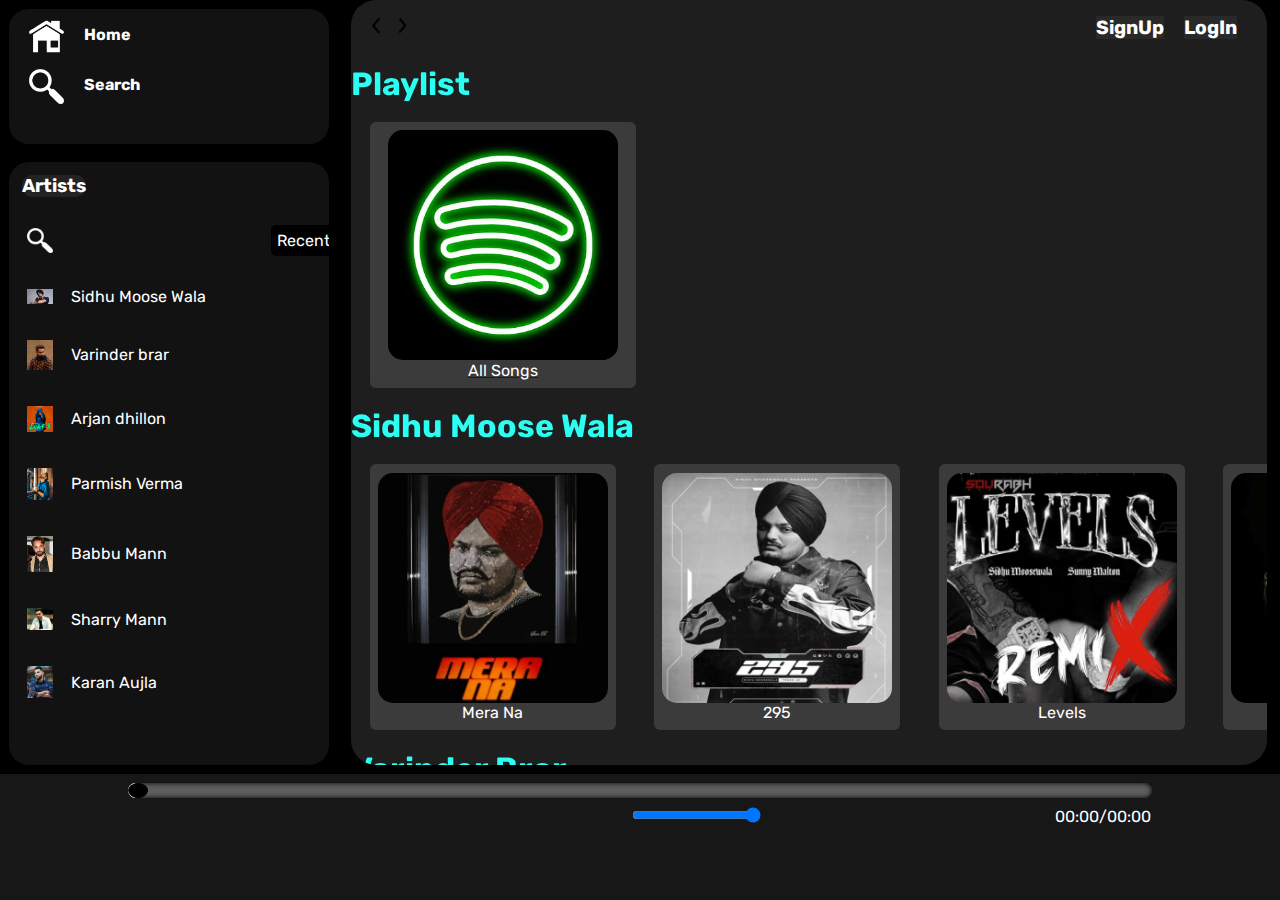
<file: index.html>
<!DOCTYPE html>
<html lang="en">
  <head>
    <meta charset="UTF-8" />
    <meta http-equiv="X-UA-Compatible" content="IE=edge" />
    <meta name="viewport" content="width=device-width, initial-scale=1.0" />
    <title>Spotify - Web Player: Music for everyone</title>
    <link rel = "icon" href ="images/spotify.png" 
        type = "image/x-icon">
    <link rel="stylesheet" href="main.css" />
    <link rel="stylesheet" href="https://cdnjs.cloudflare.com/ajax/libs/font-awesome/6.4.0/css/all.min.css" integrity="sha512-iecdLmaskl7CVkqkXNQ/ZH/XLlvWZOJyj7Yy7tcenmpD1ypASozpmT/E0iPtmFIB46ZmdtAc9eNBvH0H/ZpiBw==" crossorigin="anonymous" referrerpolicy="no-referrer" />
  </head>
  <body>
    <div class="container">
      <div class="smallcontainer">
        <div id="home">
            <ul>
                <li><img src="images/home-5-64.png" class="pt1 pt2" alt=""><p class="pt1">Home</p></li>
                <li><img src="images/search-3-64.png" class="pt1 pt2" alt=""><p class="pt1">Search</p></li>
            </ul>
        </div>
        <div class="panel scroll-bar">
            <h3>Artists</h3>
            <ul>
                <li id="source"><img src="images/search-3-64.png" alt=""><a>Recents↓</li>
                
                <li class="pt3 sidhufirst" ><img src="images/sidhu.webp" alt=""><p>Sidhu Moose Wala</p></li>
                <li class="pt3" ><img src="images/varinder.jpg" alt=""> <p>Varinder brar</p></li>
                <li class="pt3" ><img src="images/arjan.jpg" alt=""><p>Arjan dhillon</p></li>
                <li class="pt3" ><img src="images/parmish.jpg" alt=""><p>Parmish Verma</p></li>
                <li class="pt3" ><img src="images/babbu.jpg" alt=""><p>Babbu Mann</p></li>
                <li class="pt3" ><img src="images/sharry.jpg" alt=""><p>Sharry Mann</p></li>
                <li class="pt3" ><img src="images/karan.webp" alt=""><p>Karan Aujla</p></li>
            </ul>
        </div>
      </div>


      <div class="songs scroll-bar">
        <div id="arrow">
            <ul id="keys">
                <li><img id="leftarrow" src="images/6555612.png" alt=""></li>
                <li><img id="rightarrow" src="images/6555612.png"  alt=""></li>
            </ul>
            <ul id="login">
                <li><button id="signup">SignUp</button></li>
                <li><button id="signin">LogIn</button></li>
            </ul> 
        </div>
        <br>
<div id="bigContainer">
        <h1 id="playlist">Playlist</h1>
        <div id="allsongs">
            <a href="playlist.html"><span class="card1" id="mixsongs">
                <img src="images/playlist.jpg" class="songImage" alt=""><p> All Songs</p>
            </span></a>
        </div>

        <h1 id="singer1">Sidhu Moose Wala</h1>
        <div class="scroll-bar" id="sidhulist">
            <span class="card1" id="meranaa" onclick="playsong('meranaa')">
                <img src="images/mera naa.jpg" class="songImage" alt=""><p> Mera Na</p>
            </span>
            <span class="card1" id="295" onclick="playsong('tnf')">
                <img src="images/295.jpg" class="songImage" alt=""><p> 295</p>
            </span>
            <span class="card1" id="levels" onclick="playsong('levels')">
                <img src="images/levels.jpg" class="songImage" alt=""><p> Levels</p>
            </span>
            <span class="card1" id="goat" onclick="playsong('goat')">
                <img src="images/goat.jpg" class="songImage" alt=""><p> G.O.A.T.</p>
            </span>
            <span class="card1" id="celebkill" onclick="playsong('celebkill')">
                <img src="images/cele.jpg" class="songImage" alt=""><p> Celebrity Killer</p>
            </span>
        </div>

        <h1 id="singer1">Varinder Brar</h1>
        <div class="scroll-bar" id="varinderlist">
            <span class="card1" id="thaa" onclick="playsong('thaa')">
                <img src="images/thaa.jpg" class="songImage" id="songImage2" alt=""><p> Thaa</p>
            </span>
            <span class="card1" id="jattzone" onclick="playsong('jattzone')">
                <img src="images/JattZone.jpg" class="songImage" id="songImage2" alt=""><p> Jatt Life Zone</p>
            </span>
            <span class="card1" id="jattlife" onclick="playsong('jattlife')">
                <img src="images/jattlife.jpg" class="songImage" id="songImage2" alt=""><p> Jatt Life Thug Life</p>
            </span>
            <span class="card1" id="kafla" onclick="playsong('kaafla')">
                <img src="images/kaafla.jpg" class="songImage" id="songImage2" alt=""><p> Kaafla</p>
            </span>
            <span class="card1" id="takkar" onclick="playsong('takkar')">
                <img src="images/takkar.jpg" class="songImage" id="songImage2" alt=""><p> Takkar</p>
            </span>
        </div>

        <h1 id="singer1">Arjan Dhillon</h1>
        <div class="scroll-bar" id="arjanlist">
            <span class="card1" id="kath" onclick="playsong('kath')">
                <img src="images/kath.jpg" class="songImage" id="songImage1" alt=""><p> Kath</p>
            </span>
            <span class="card1" id="score" onclick="playsong('score')">
                <img src="images/score.jpg" class="songImage" id="songImage1" alt=""><p> Score</p>
            </span>
            <span class="card1" id="raahwarga" onclick="playsong('raahwarga')">
                <img src="images/raah.jpg" class="songImage" id="songImage1" alt=""><p> Raah Warga</p>
            </span>
            <span class="card1" id="salute" onclick="playsong('salute')">
                <img src="images/salute.jpg" class="songImage" id="songImage1" alt=""><p> Salute</p>
            </span>
        </div>
        <h1 id="singer1">Parmish Verma</h1>
        <div class="scroll-bar" id="parmishlist">
            <span class="card1" id="4Yaar" onclick="playsong('Yaar')">
                <img src="images/4yaar.jpg" class="songImage" id="songImage1" alt=""><p> 4 Yaar</p>
            </span>
            <span class="card1" id="chakagya" onclick="playsong('chakagya')">
                <img src="images/chakkagya.jpg" class="songImage" id="songImage1" alt=""><p> Mei Agyaa</p>
            </span>
            <span class="card1" id="Gaal" onclick="playsong('Gaal')">
                <img src="images/Gaal-Ni-Kadni.jpg" class="songImage" id="songImage1" alt=""><p> Gaal Ni Kadni</p>
            </span>
            <span class="card1" id="punjadaab" onclick="playsong('punjadaab')">
                <img src="images/Punja-Daab.jpg" class="songImage" id="songImage1" alt=""><p> Punja-Daab</p>
            </span>
            <span class="card1" id="Fade" onclick="playsong('Fadejange')">
                <img src="images/safade.jpg" class="songImage" id="songImage1" alt=""><p> Sab Fade Jange</p>
            </span>
        </div>
      </div>
      <div class="claim">
        <hr id="hr">
        <ul class="asdfgh">
            <li> <a href=""> Legal</a></li>
            <li> <a href=""> Privacy Center</a></li>
            <li> <a href=""> Cookies</a></li>
            <li> <a href=""> About Ads</a></li>
            <li> <a href=""> Accessibility</a></li>
            <li> <a href=""> &copy;Copyright</a></li>
        </ul>
    </div>
    </div>
    </div>
    
    <div class="footer">
        <div class="field-group" id="bar">
            <input type="range" name="" class="range-field" id="bar1" value="0" min="0" max="100">
        </div>
            <div id="details">
            <img src="images/5uwq.gif" id="gif1">
                <div id="butts">
                    <i class="fa-solid fa-backward fa-2x" style="color: #ffffff;" id="backward"></i>
                    <i class="fa-solid fa-circle-play fa-2x" style="color: #ffffff;" id="play"></i>
                    <i class="fa-solid fa-forward fa-2x" style="color: #ffffff;" id="forward" onclick="nextsongplays()"></i>
                    <input id="volumeSlider" type="range" min="0" max="100" step="1" value="100">
                </div>
                <div id="time">00:00/00:00
                </div>

            </div>
    </div>
    <div class="blur hidden"></div>
    <div class="hidden moosaji"><img src="images/sidhu.webp" alt="#" width="30%">
        <h1>SIDHU MOOSE WALA</h1>
    <p>Shubhdeep Singh Sidhu (11 June 1993 – 29 May 2022), known professionally as Sidhu Moose Wala, was an Indian rapper, singer and songwriter. He worked predominantly in Punjabi-language music and cinema. He is generally regarded to have been one of the greatest Punjabi artists of his generation[8][9] and to many, amongst the greatest Punjabi artists of all time.Moreover, he was considered a key figure in opening the door for Punjabi artists into mainstream music.</p></div>



  </body>
  <script src="main.js"></script>
</html>
</file>
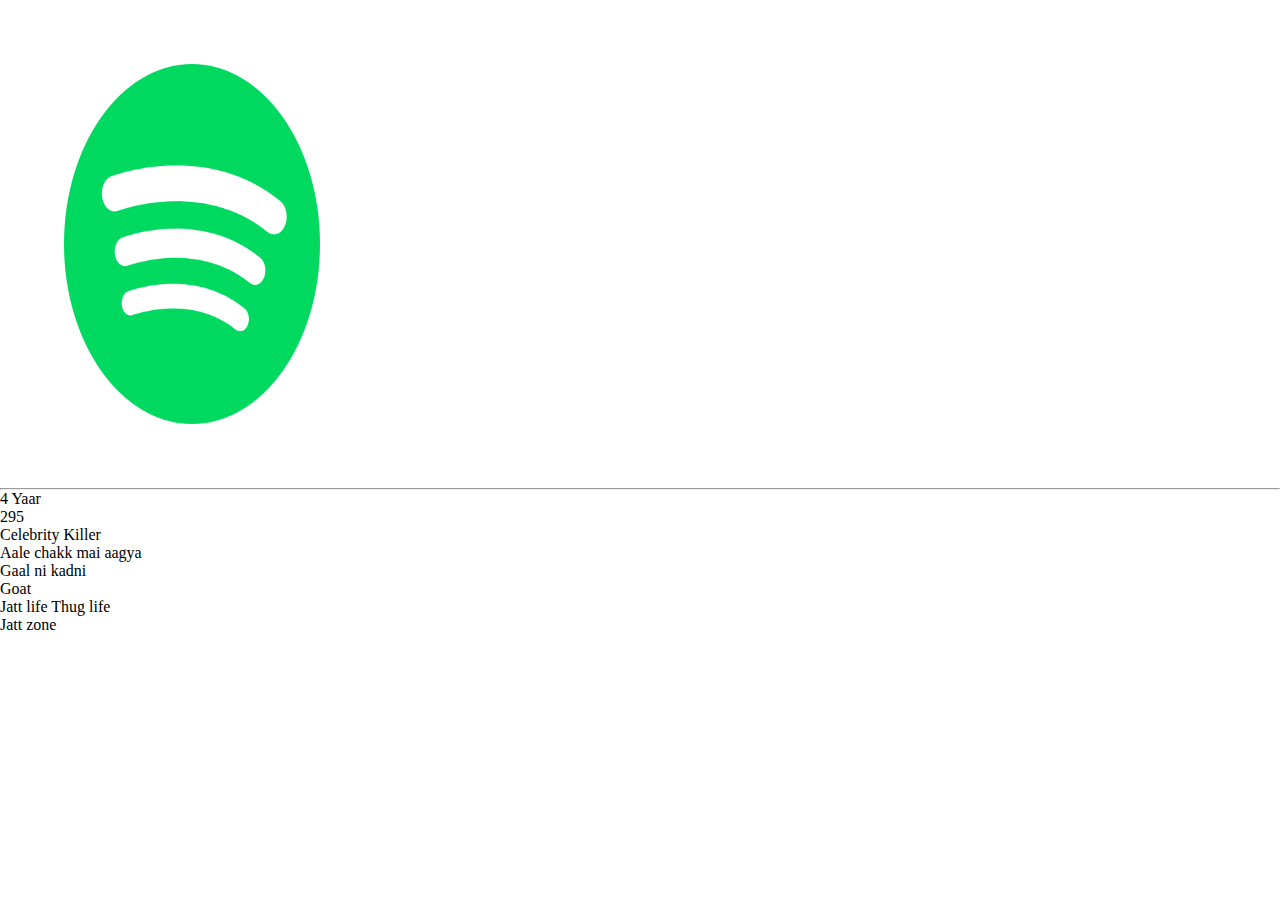
<file: playlist.html>
<!DOCTYPE html>
<html lang="en">
<head>
    <meta charset="UTF-8">
    <meta http-equiv="X-UA-Compatible" content="IE=edge">
    <meta name="viewport" content="width=device-width, initial-scale=1.0">
    <title>Playlist</title>
    <link rel="stylesheet" href="playlist.css">
</head>
<body>
    <div class="header">
        <img src="images/spotify.png" alt="">
        <span class="headtext">
        <h1>Playlist 101</h1>
        Ultimate Punjabi Hits With Spotify.
    </span>
    </div><hr>
    <div class="main scroll-bar">
        <ul class="songslist">
            <li>4 Yaar</li>
            <li>295</li>
            <li>Celebrity Killer</li>
            <li>Aale chakk mai aagya</li>
            <li>Gaal ni kadni</li>
            <li>Goat</li>
            <li>Jatt life Thug life</li>
            <li>Jatt zone</li>
        </ul>
    </div>
    <div class="footer"></div>
</body>
</html>
</file>
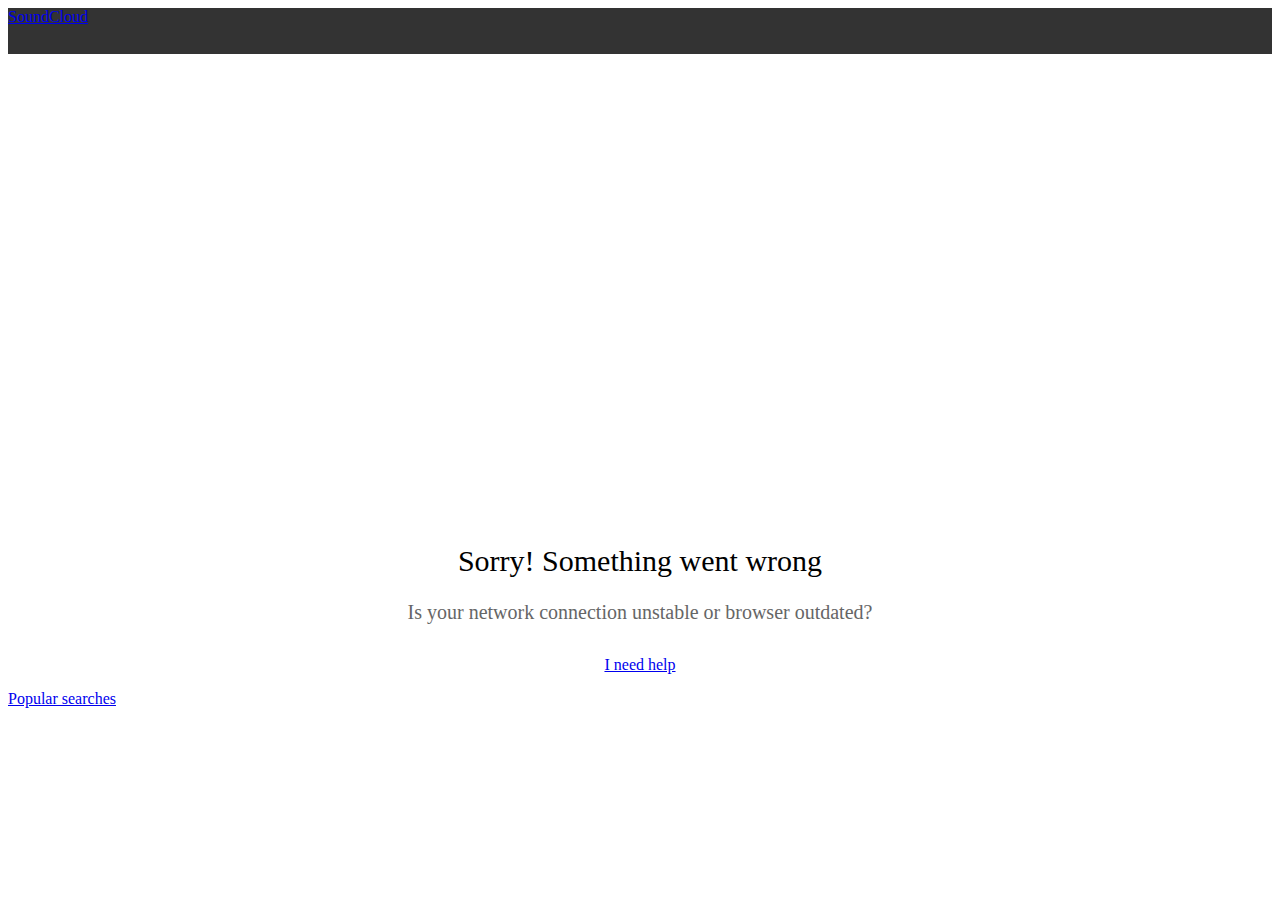
<file: images/celebritykiller.htm>
<!DOCTYPE html>
<html lang="en">
<head>
<meta charset="utf-8">
<meta name="theme-color" content="#333">
<link rel="dns-prefetch" href="//style.sndcdn.com">
<link rel="dns-prefetch" href="//a-v2.sndcdn.com">
<link rel="dns-prefetch" href="//api-v2.soundcloud.com">
<link rel="dns-prefetch" href="//sb.scorecardresearch.com">
<link rel="dns-prefetch" href="//secure.quantserve.com">
<link rel="dns-prefetch" href="//eventlogger.soundcloud.com">
<link rel="dns-prefetch" href="//api.soundcloud.com">
<link rel="dns-prefetch" href="//ssl.google-analytics.com">
<link rel="dns-prefetch" href="//i1.sndcdn.com">
<link rel="dns-prefetch" href="//i2.sndcdn.com">
<link rel="dns-prefetch" href="//i3.sndcdn.com">
<link rel="dns-prefetch" href="//i4.sndcdn.com">
<link rel="dns-prefetch" href="//wis.sndcdn.com">
<link rel="dns-prefetch" href="//va.sndcdn.com">
<link rel="dns-prefetch" href="//pixel.quantserve.com">
<title>Stream Celebrity Killer Sidhu Moosewala by Prince Rapper ✅ | Listen online for free on SoundCloud</title>
<meta content="record, sounds, share, sound, audio, tracks, music, soundcloud" name="keywords">
<meta name="referrer" content="origin">
<meta name="google-site-verification" content="dY0CigqM8Inubs_hgrYMwk-zGchKwrvJLcvI_G8631Q">
<link crossorigin="use-credentials" rel="manifest" href="/webmanifest.json">
<meta name="viewport" content="width=device-width,minimum-scale=1,maximum-scale=1,user-scalable=no">
<meta content="19507961798" property="fb:app_id">
<meta content="SoundCloud" property="og:site_name">
<meta content="SoundCloud" property="twitter:site">
<meta content="SoundCloud" property="twitter:app:name:iphone">
<meta content="336353151" property="twitter:app:id:iphone">
<meta content="SoundCloud" property="twitter:app:name:ipad">
<meta content="336353151" property="twitter:app:id:ipad">
<meta content="SoundCloud" property="twitter:app:name:googleplay">
<meta content="com.soundcloud.android" property="twitter:app:id:googleplay">
<link href="/sc-opensearch.xml" rel="search" title="SoundCloud" type="application/opensearchdescription+xml">
<meta name="description" content="Stream Celebrity Killer Sidhu Moosewala by Prince Rapper ✅ on desktop and mobile. Play over 320 million tracks for free on SoundCloud."><meta property="twitter:app:name:iphone" content="SoundCloud"><meta property="twitter:app:id:iphone" content="336353151"><meta property="twitter:app:name:ipad" content="SoundCloud"><meta property="twitter:app:id:ipad" content="336353151"><meta property="twitter:app:name:googleplay" content="SoundCloud"><meta property="twitter:app:id:googleplay" content="com.soundcloud.android"><meta property="twitter:title" content="Celebrity Killer Sidhu Moosewala"><meta property="twitter:description" content="Sidhu Moose Wala Presents &quot;Celebrity Killer&quot; from Moosetape 
Singer/Lyrics/Composer - Sidhu Moose Wala 
Music - Steel Banglez,The Kidd, JB, A.Singh, M1 on the Beat &amp; Chris Rich 
Mix Master - Dense 
Vi"><meta property="twitter:card" content="player"><meta property="twitter:player" content="https://w.soundcloud.com/player/?url=https%3A%2F%2Fapi.soundcloud.com%2Ftracks%2F1102736704&amp;auto_play=false&amp;show_artwork=true&amp;visual=true&amp;origin=twitter"><meta property="twitter:url" content="https://soundcloud.com/user-404904543/celebrity-killer-sidhu"><meta property="twitter:player:height" content="400"><meta property="twitter:player:width" content="435"><meta property="twitter:image" content="https://i1.sndcdn.com/artworks-umdJe6yNmXd2jezV-Nft7zw-t500x500.jpg"><meta property="twitter:app:url:googleplay" content="soundcloud://sounds:1102736704"><meta property="twitter:app:url:iphone" content="soundcloud://sounds:1102736704"><meta property="twitter:app:url:ipad" content="soundcloud://sounds:1102736704"><meta property="al:ios:app_name" content="SoundCloud"><meta property="al:ios:app_store_id" content="336353151"><meta property="al:android:app_name" content="SoundCloud"><meta property="al:android:package" content="com.soundcloud.android"><meta property="og:type" content="music.song"><meta property="og:url" content="https://soundcloud.com/user-404904543/celebrity-killer-sidhu"><meta property="og:title" content="Celebrity Killer Sidhu Moosewala"><meta property="og:image" content="https://i1.sndcdn.com/artworks-umdJe6yNmXd2jezV-Nft7zw-t500x500.jpg"><meta property="og:image:width" content="500"><meta property="og:image:height" content="500"><meta property="og:description" content="Sidhu Moose Wala Presents &quot;Celebrity Killer&quot; from Moosetape 
Singer/Lyrics/Composer - Sidhu Moose Wala 
Music - Steel Banglez,The Kidd, JB, A.Singh, M1 on the Beat &amp; Chris Rich 
Mix Master - Dense 
Vi"><meta property="al:web:should_fallback" content="false"><meta property="al:ios:url" content="soundcloud://sounds:1102736704"><meta property="al:android:url" content="soundcloud://sounds:1102736704"><meta property="soundcloud:user" content="https://soundcloud.com/user-404904543"><meta property="soundcloud:play_count" content="12459"><meta property="soundcloud:download_count" content="0"><meta property="soundcloud:comments_count" content="1"><meta property="soundcloud:like_count" content="120">
<link rel="canonical" href="https://soundcloud.com/user-404904543/celebrity-killer-sidhu"><link rel="alternate" media="only screen and (max-width: 640px)" href="https://m.soundcloud.com/user-404904543/celebrity-killer-sidhu"><link rel="alternate" type="text/xml+oembed" href="https://soundcloud.com/oembed?url=https%3A%2F%2Fsoundcloud.com%2Fuser-404904543%2Fcelebrity-killer-sidhu&amp;format=xml"><link rel="alternate" type="text/json+oembed" href="https://soundcloud.com/oembed?url=https%3A%2F%2Fsoundcloud.com%2Fuser-404904543%2Fcelebrity-killer-sidhu&amp;format=json"><link rel="author" href="/user-404904543"><link rel="alternate" href="android-app://com.soundcloud.android/soundcloud/sounds:1102736704"><link rel="alternate" href="ios-app://336353151/soundcloud/sounds:1102736704">
<meta name="application-name" content="SoundCloud">
<meta name="msapplication-tooltip" content="Launch SoundCloud">
<meta name="msapplication-TileImage" content="https://a-v2.sndcdn.com/assets/images/sc-icons/win8-2dc974a18a.png">
<meta name="msapplication-TileColor" content="#ff5500">
<meta name="msapplication-starturl" content="https://soundcloud.com">
<link href="https://a-v2.sndcdn.com/assets/images/sc-icons/favicon-2cadd14bdb.ico" rel="icon">
<link href="https://a-v2.sndcdn.com/assets/images/sc-icons/ios-a62dfc8fe7.png" rel="apple-touch-icon">
<link href="https://a-v2.sndcdn.com/assets/images/sc-icons/fluid-b4e7a64b8b.png" rel="fluid-icon">
<script>!function(){var o,a,r;function e(a){return a.test(o)}o=window.navigator.userAgent.toLowerCase();var i,t,n,s=void 0!==window.opera&&"[object Opera]"===window.opera.toString(),p=o.match(/\sopr\/([0-9]+)\./),d=e(/chrome/),c=e(/webkit/),m=!d&&e(/safari/),w=!s&&e(/msie|trident/),f=!c&&e(/gecko/);i=p?parseInt(p[1],10):(n=o.match(/(opera|chrome|safari|firefox|msie|rv:)\/?\s*(\.?\d+(\.\d+)*)/i))&&(t=o.match(/version\/([.\d]+)/i))?parseInt(t[1],10):n?parseInt(n[2],10):null;var h=e(/mobile|android|iphone|ipod|symbianos|nokia|s60|playbook|playstation/);f&&(r=(a=o.match(/(firefox)\/?\s*(\.?\d+(\.\d+)*)/i))&&a.length>1&&parseInt(a[2],10)>=47),i&&!h&&(d&&!p&&i<49||f&&!p&&!1===r||m&&i<9||w||s&&i<13||p&&i<27)&&(window.__sc_abortApp=!0)}()</script>
<link rel="stylesheet" href="https://style.sndcdn.com/css/interstate-a86f07cf94ae5a496b24.css">

<link rel="stylesheet" href="https://a-v2.sndcdn.com/assets/css/app-007c4401ae752d36f518.css">
</head>
<body class="sc-classic">

<div id="app">
<style>.header{width:100%;background:var(--background-surface-color);height:46px}.sc-classic .header{background:#333}.header__logo{background:var(--background-surface-color)}.sc-classic .header__logo{background:#333}body:not(.sc-classic) .header__logoLink{display:flex;flex-direction:column;justify-content:center;align-content:center}.header__logoLink{height:46px;width:48px}.header__logoLink svg{color:var(--primary-color)}.sc-classic .header__logoLink{background:transparent url(https://a-v2.sndcdn.com/assets/images/header/brand-1b72dd8210.svg) no-repeat 0 11px;background-size:49px 22px;display:block;height:46px;width:49px;margin-right:23px}.sc-classic .header__logoLink{background-image:url(https://a-v2.sndcdn.com/assets/images/header/cloud-e365a472bf.png);background-position-x:12px;background-size:48px 22px;width:69px;margin-right:unset}.sc-classic .header__logoLink svg{display:none}.header__logoLink:focus{background-color:rgba(255,72,0,.8);outline:0}#header__loading{margin:13px auto 0;width:16px;background:url(https://a-v2.sndcdn.com/assets/images/loader-dark-45940ae3d4.gif) center no-repeat;background-size:16px 16px}@media (-webkit-min-device-pixel-ratio:2),(min-resolution:192dpi),(min-resolution:2dppx){.sc-classic .header__logoLink{background-image:url(https://a-v2.sndcdn.com/assets/images/header/cloud@2x-e5fba4606d.png)}}</style>
<div role="banner" class="header sc-selection-disabled show fixed g-dark g-z-index-header">
<div class="header__inner l-container l-fullwidth">
<div class="header__left left">
<div class="header__logo left">
<a href="/" title="Home" class="header__logoLink sc-border-box sc-ir">
<svg viewBox="0 0 143 64" xmlns="http://www.w3.org/2000/svg" aria-hidden="true">
<path fill="currentColor" transform="translate(-166.000000, -1125.000000)" d="M308.984235,1169.99251 C308.382505,1180.70295 299.444837,1189.03525 288.718543,1188.88554 L240.008437,1188.88554 C237.777524,1188.86472 235.977065,1187.05577 235.966737,1184.82478 L235.966737,1132.37801 C235.894282,1130.53582 236.962478,1128.83883 238.654849,1128.10753 C238.654849,1128.10753 243.135035,1124.99996 252.572022,1124.99996 C258.337036,1124.99309 263.996267,1126.54789 268.948531,1129.49925 C276.76341,1134.09703 282.29495,1141.75821 284.200228,1150.62285 C285.880958,1150.14737 287.620063,1149.90993 289.36674,1149.91746 C294.659738,1149.88414 299.738952,1152.0036 303.438351,1155.78928 C307.13775,1159.57496 309.139562,1164.70168 308.984235,1169.99251 Z M229.885123,1135.69525 C231.353099,1153.48254 232.420718,1169.70654 229.885123,1187.43663 C229.796699,1188.23857 229.119091,1188.84557 228.312292,1188.84557 C227.505494,1188.84557 226.827885,1188.23857 226.739461,1187.43663 C224.375448,1169.85905 225.404938,1153.33003 226.739461,1135.69525 C226.672943,1135.09199 226.957336,1134.50383 227.471487,1134.18133 C227.985639,1133.85884 228.638946,1133.85884 229.153097,1134.18133 C229.667248,1134.50383 229.951641,1135.09199 229.885123,1135.69525 Z M220.028715,1187.4557 C219.904865,1188.26549 219.208361,1188.86356 218.389157,1188.86356 C217.569953,1188.86356 216.87345,1188.26549 216.7496,1187.4557 C214.986145,1172.28686 214.986145,1156.96477 216.7496,1141.79593 C216.840309,1140.9535 217.551388,1140.31488 218.398689,1140.31488 C219.245991,1140.31488 219.95707,1140.9535 220.047779,1141.79593 C222.005153,1156.95333 221.998746,1172.29994 220.028715,1187.4557 Z M210.153241,1140.2517 C211.754669,1156.55195 212.479125,1171.15545 210.134176,1187.41757 C210.134176,1188.29148 209.425728,1188.99993 208.551813,1188.99993 C207.677898,1188.99993 206.969449,1188.29148 206.969449,1187.41757 C204.70076,1171.36516 205.463344,1156.34224 206.969449,1140.2517 C207.05845,1139.43964 207.744425,1138.82474 208.561345,1138.82474 C209.378266,1138.82474 210.06424,1139.43964 210.153241,1140.2517 Z M200.258703,1187.47476 C200.169129,1188.29694 199.474788,1188.91975 198.647742,1188.91975 C197.820697,1188.91975 197.126356,1188.29694 197.036782,1187.47476 C195.216051,1173.32359 195.216051,1158.99744 197.036782,1144.84627 C197.036782,1143.94077 197.770837,1143.20671 198.676339,1143.20671 C199.581842,1143.20671 200.315897,1143.94077 200.315897,1144.84627 C202.251054,1158.99121 202.231809,1173.33507 200.258703,1187.47476 Z M190.383229,1155.50339 C192.880695,1166.56087 191.755882,1176.32196 190.287906,1187.58915 C190.168936,1188.33924 189.522207,1188.89148 188.762737,1188.89148 C188.003266,1188.89148 187.356537,1188.33924 187.237567,1187.58915 C185.903044,1176.47448 184.797296,1166.48462 187.142244,1155.50339 C187.142244,1154.60842 187.867763,1153.8829 188.762737,1153.8829 C189.65771,1153.8829 190.383229,1154.60842 190.383229,1155.50339 Z M180.526821,1153.82571 C182.814575,1165.15009 182.071055,1174.7396 180.469627,1186.10211 C180.27898,1187.7798 177.400223,1187.79886 177.247706,1186.10211 C175.798795,1174.91118 175.112468,1165.0357 177.190512,1153.82571 C177.281785,1152.97315 178.001234,1152.32661 178.858666,1152.32661 C179.716099,1152.32661 180.435548,1152.97315 180.526821,1153.82571 Z M170.575089,1159.31632 C172.977231,1166.82778 172.157452,1172.92846 170.479765,1180.63056 C170.391921,1181.42239 169.722678,1182.02149 168.925999,1182.02149 C168.12932,1182.02149 167.460077,1181.42239 167.372232,1180.63056 C165.923321,1173.08097 165.332318,1166.84684 167.23878,1159.31632 C167.330053,1158.46376 168.049502,1157.81722 168.906934,1157.81722 C169.764367,1157.81722 170.483816,1158.46376 170.575089,1159.31632 Z"></path>
</svg>
SoundCloud
</a>
</div>
</div>
<div id="header__loading" class="sc-hidden"></div>
</div>
</div>
<script>window.setTimeout((function(){if(!window.__sc_abortApp){var e=window.document.getElementById("header__loading");e&&(e.className="")}}),6e3)</script>
<style>.errorPage__inner{width:580px;margin:0 auto;position:relative;padding-top:460px;background:url(https://a-v2.sndcdn.com/assets/images/errors/500-e5a180b7a8.png) no-repeat 50% 80px;text-align:center;transition:all 1s linear}.errorTitle{margin-bottom:10px;font-size:30px}.errorText{line-height:28px;color:#666;font-size:20px}.errorButtons{margin-top:30px}@media (max-width:1280px){.errorPage__inner{background-size:80%}}</style>
<noscript class="errorPage__inner">
<div class="errorPage__inner">
<p class="errorTitle">JavaScript is disabled</p>
<p class="errorText sc-font-light">You need to enable JavaScript to use SoundCloud</p>
<div class="errorButtons">
<a href="http://www.enable-javascript.com/" target="_blank" class="sc-button sc-button-medium">Show me how to enable it</a>
</div>
</div>
</noscript>
<noscript><article itemscope itemtype="http://schema.org/MusicRecording">
  <header>
    <h1 itemprop="name"><a itemprop="url" href="/user-404904543/celebrity-killer-sidhu">Celebrity Killer Sidhu Moosewala</a>
by <a href="/user-404904543">Prince Rapper ✅</a></h1>
published on <time pubdate>2021-08-09T06:37:06Z</time>

      <meta itemprop="duration" content="PT00H03M31S" />
  <meta itemprop="genre" content="Hip-hop &amp; Rap" />

        <meta itemprop="interactionCount" content="UserLikes:120" />
        <meta itemprop="interactionCount" content="UserDownloads:0" />
        <meta itemprop="interactionCount" content="UserComments:1" />

      <div itemscope itemprop="audio" itemtype="http://schema.org/AudioObject"><meta itemprop="embedUrl" content="https://w.soundcloud.com/player/?url&#x3D;https%3A%2F%2Fapi.soundcloud.com%2Ftracks%2F1102736704&amp;auto_play&#x3D;false&amp;show_artwork&#x3D;true&amp;visual&#x3D;true&amp;origin&#x3D;schema.org" /><meta itemprop="height" content="400px" /></div>
      <div itemscope itemprop="byArtist" itemtype="http://schema.org/MusicGroup"><meta itemprop="name" content="Prince Rapper ✅" /><meta itemprop="url" content="/user-404904543" /></div>
      <div itemscope itemprop="provider" itemtype="http://schema.org/Organization"><meta itemprop="name" content="SoundCloud" /><meta itemprop="image" content="http://developers.soundcloud.com/assets/logo_white-8bf7615eb575eeb114fc65323068e1e4.png" /></div>
  </header>
  <p>
    <img src="https://i1.sndcdn.com/artworks-umdJe6yNmXd2jezV-Nft7zw-t500x500.jpg" width="" height="" alt="Celebrity Killer Sidhu Moosewala" itemprop="image">
    Sidhu Moose Wala Presents &quot;Celebrity Killer&quot; from Moosetape 
Singer/Lyrics/Composer - Sidhu Moose Wala 
Music - Steel Banglez,The Kidd, JB, A.Singh, M1 on the Beat &amp; Chris Rich 
Mix Master - Dense 
Video - Raf-Saperra 
Label - Sidhu Moose Wala 
Online Promotions - Gold Media Entertainment, One Digital Entertainment 

Enjoy And Stay Connected With Artist || SIDHU MOOSE WALA 

Listen to Moosetape on Spotify at: https://open.spotify.com/album/45ZIon... 
Click to Subscribe - https://bit.ly/SidhuMooseWalaSubscribe
Twitter - https://www.twitter.com/iSidhuMooseWala 
Facebook - https://www.facebook.com/SidhuMooseWala 
Instagram - https://instagram.com/Sidhu_MooseWala 
SnapChat - https://www.snapchat.com/add/SidhuShubh

#CelebrityKiller #SidhuMooseWala #SteelBanglez #TheKidd #JB #ASingh #Moosetape
    <meta itemprop="description" content="Sidhu Moose Wala Presents &quot;Celebrity Killer&quot; from Moosetape 
Singer/Lyrics/Composer - Sidhu Moose Wala 
Music - Steel Banglez,The Kidd, JB, A.Singh, M1 on the Beat &amp; Chris Rich 
Mix Master - Dense 
Video - Raf-Saperra 
Label - Sidhu Moose Wala 
Online Promotions - Gold Media Entertainment, One Digital Entertainment 

Enjoy And Stay Connected With Artist || SIDHU MOOSE WALA 

Listen to Moosetape on Spotify at: https://open.spotify.com/album/45ZIon... 
Click to Subscribe - https://bit.ly/SidhuMooseWalaSubscribe
Twitter - https://www.twitter.com/iSidhuMooseWala 
Facebook - https://www.facebook.com/SidhuMooseWala 
Instagram - https://instagram.com/Sidhu_MooseWala 
SnapChat - https://www.snapchat.com/add/SidhuShubh

#CelebrityKiller #SidhuMooseWala #SteelBanglez #TheKidd #JB #ASingh #Moosetape" />
  </p>
    <dl>
      <dt>Genre</dt>
      <dd><a href="/tags/Hip-hop &amp; Rap">Hip-hop &amp; Rap</a></dd>
    </dl>

    <section class="comments">
      <h2>Comment by <a href="/mehar-asad-636470362">Mehar Asad Ali</a></h2>
<p>Wah</p>
<time pubdate>2022-11-14T18:03:47Z</time>
    </section>

  <footer>
      <ul>
  <li><a href="/user-404904543/celebrity-killer-sidhu/likes">Users who like Celebrity Killer Sidhu Moosewala</a></li>
  <li><a href="/user-404904543/celebrity-killer-sidhu/reposts">Users who reposted Celebrity Killer Sidhu Moosewala</a></li>
  <li><a href="/user-404904543/celebrity-killer-sidhu/sets">Playlists containing Celebrity Killer Sidhu Moosewala</a></li>
  <li><a href="/user-404904543/celebrity-killer-sidhu/recommended">More tracks like Celebrity Killer Sidhu Moosewala</a></li>
</ul>
    License: all-rights-reserved
  </footer>
</article>
</noscript>
<style>#updateBrowserMessage{width:600px;margin:0 auto;position:relative;padding-top:410px;background:url(https://a-v2.sndcdn.com/assets/images/errors/browser-9cdd4e6df7.png) no-repeat 50% 130px;text-align:center;display:none}#updateBrowserMessage .messageText{line-height:26px;font-size:20px;margin-bottom:5px}#updateBrowserMessage .downloadLinks{margin-top:0}</style>
<div id="updateBrowserMessage">
<p class="messageText sc-text-light sc-text-secondary">
Your current browser isn't compatible with SoundCloud. <br>
Please download one of our supported browsers.
<a href="https://help.soundcloud.com/hc/articles/115003564308-Technical-requirements">Need help?</a>
</p>
<div class="downloadLinks sc-type-h3 sc-text-h3 sc-text-light sc-text-secondary">
<a href="http://google.com/chrome" target="_blank" title="Chrome">Chrome</a>
| <a href="http://firefox.com" target="_blank" title="Firefox">Firefox</a> |
<a href="http://apple.com/safari" target="_blank" title="Safari">Safari</a>
|
<a href="https://www.microsoft.com/edge" target="_blank" title="Edge">Edge</a>
</div>
</div>
<script>window.__sc_abortApp&&(window.document.getElementById("updateBrowserMessage").style.display="block")</script>
<div id="error__timeout" class="errorPage__inner sc-hidden">
<p class="errorTitle sc-type-h1 sc-text-h1">Sorry! Something went wrong</p>
<div class="errorText sc-font-light">
<p>Is your network connection unstable or browser outdated?</p>
</div>
<div class="errorButtons">
<a class="sc-button" href="https://help.soundcloud.com" target="_blank" id="try-again">I need help</a>
</div>
</div>
<script>function displayError(){if(!window.__sc_abortApp){var r=window.document,e=r.getElementById("error__timeout"),o=r.getElementById("header__loading");e&&o&&(e.className="errorPage__inner",o.className="sc-hidden")}}window.setTimeout(displayError,15e3),window.onerror=displayError</script>
<p>
<a href="/popular/searches" title="Popular searches">Popular searches</a>
</p>
</div>
<script crossorigin src="https://a-v2.sndcdn.com/assets/53-aed4402d.js"></script>
<script crossorigin src="https://a-v2.sndcdn.com/assets/51-ec6544c2.js"></script>
<script
  async
  src="https://cdn.cookielaw.org/consent/7e62c772-c97a-4d95-8d0a-f99bbeadcf61/otSDKStub.js"
  type="text/javascript"
  charset="UTF-8"
  data-domain-script="7e62c772-c97a-4d95-8d0a-f99bbeadcf61"
></script>
<script type="text/javascript">
  (function (global) {
    function OptanonWrapper() {
      var activeGroups = (global.OptanonActiveGroups || '').split(',');

      if (Array.isArray(OptanonWrapper.callbacks)) {
        for (var i = 0, max = OptanonWrapper.callbacks.length; i < max; i++) {
          try {
            OptanonWrapper.callbacks[i](activeGroups);
          } catch (e) {}
        }
      }

      OptanonWrapper.isLoaded = true;
    };

    OptanonWrapper.callbacks = [];
    OptanonWrapper.isLoaded = false;

    global.OptanonWrapper = OptanonWrapper;
  }(window));
</script>

<script>window.__sc_version="1685012490"</script>
<script>window.__sc_hydration = [{"hydratable":"anonymousId","data":"412246-755977-371062-580237"},{"hydratable":"features","data":{"features":["mobi_use_onetrust_gb","mobi_webauth_oauth_mode","mobi_report_content_links","checkout_use_new_plan_picker","v2_use_onetrust_eu2","mobi_enable_onetrust_tcfv2","mobi_tracking_send_session_id","mobi_use_onetrust_eu1","v2_use_onetrust_user_id_eu2","v2_enable_sourcepoint_tcfv2","mobi_peace_ukraine_logo_takeover","mobi_use_auth_internal_analytics","v2_peace_ukraine_logo_takeover","mobi_use_onetrust_tcfv2_eu2","v2_test_feature_toggle","checkout_send_segment_events_to_event_gateway","mobi_use_onetrust_user_id_eu1","mobi_enable_onetrust_user_id","mobi_use_onetrust_user_id_ex_us","mobi_use_onetrust_tcfv2_eu1","v2_post_with_caption","v2_report_content_links","v2_use_onetrust_tcfv2_eu1","mobi_use_onetrust_eu4","featured_artists_banner","v2_repost_redirect_page","v2_use_onetrust_gb","mobi_use_onetrust_user_id_global","use_onetrust_async","v2_signals_collection","v2_track_level_distro_to_plan_picker","v2_direct_support_link","v2_api_auth_sign_out","v2_ie11_support_end","sc4a_benefits_carousel","cd_repost_to_artists","v2_hq_file_storage_release","mobi_use_onetrust_user_id_eu2","creator_plan_names_repositioning","v2_use_onetrust_eu4","v2_stories_onboarding","v2_use_updated_alert_banner_quota_upsell","mobi_nea_report_content_links","v2_enable_onetrust","mobi_nea_report_content_form","v2_import_playlist_experiment","v2_disable_sidebar_comments_count","fpi_messaging_drawer","v2_use_onetrust_us","mobi_use_audio_ads","v2_comment_sorting","checkout_use_recurly_with_paypal","v2_use_onetrust_tcfv2_ex_us","v2_show_for_artists_link","mobi_use_onetrust_eu3","mobi_use_onetrust_elsewhere","mobi_report_content_form","v2_use_onetrust_eu3","mobi_use_onetrust_us","v2_oscp_german_tax_fields_support","v2_fallback_queue_for_search","v2_use_onetrust_user_id_ex_us","v2_use_new_connect","v2_use_onetrust_tcfv2_eu2","v2_send_segment_events_to_event_gateway","v2_use_onetrust_eu1","v2_enable_sourcepoint","v2_repost_with_caption_graphql","next_pro_annual_discount_promotion_2022","mobi_use_onetrust_tcfv2_ex_us","v2_tags_recent_tracks","mobi_use_onetrust_eu2","v2_use_onetrust_elsewhere","mobi_sign_in_experiment","mobi_enable_onetrust","v2_nea_report_content_links","v2_webauth_use_local_tracking","v2_can_see_insights","fpi_20_fans_rollout","mobi_trinity","v2_webauth_oauth_mode","v2_google_one_tap","v2_enable_pwa","mobi_use_hls_hack","v2_stories","v2_use_onetrust_user_id_eu1","v2_use_onetrust_user_id_global","use_recurly_checkout","v2_show_side_by_side_upsell_experience","v2_enable_onetrust_tcfv2","v2_enable_tcfv2_consent_string_cache","mobi_send_segment_events_to_event_gateway","use_on_soundcloud_short_links"]}},{"hydratable":"experiments","data":{}},{"hydratable":"geoip","data":{"country_code":"IN","country_name":"India","region":"MH","city":"Mumbai","postal_code":"400072","latitude":19.0748,"longitude":72.8856}},{"hydratable":"privacySettings","data":{"allows_messages_from_unfollowed_users":false,"analytics_opt_in":true,"communications_opt_in":true,"targeted_advertising_opt_in":false,"legislation":[]}},{"hydratable":"trackingBrowserTabId","data":"03ebc5"},{"hydratable":"user","data":{"avatar_url":"https://i1.sndcdn.com/avatars-ljnDESthgEe4YX0d-9OVozw-large.jpg","city":"","comments_count":0,"country_code":"IN","created_at":"2020-06-11T11:03:20Z","creator_subscriptions":[{"product":{"id":"free"}}],"creator_subscription":{"product":{"id":"free"}},"description":"P R I N C E  ♡","followers_count":82,"followings_count":7,"first_name":"","full_name":"","groups_count":0,"id":837199351,"kind":"user","last_modified":"2022-11-14T13:02:25Z","last_name":"","likes_count":371,"playlist_likes_count":16,"permalink":"user-404904543","permalink_url":"https://soundcloud.com/user-404904543","playlist_count":4,"reposts_count":null,"track_count":54,"uri":"https://api.soundcloud.com/users/837199351","urn":"soundcloud:users:837199351","username":"Prince Rapper ✅","verified":false,"visuals":{"urn":"soundcloud:users:837199351","enabled":true,"visuals":[{"urn":"soundcloud:visuals:153280890","entry_time":0,"visual_url":"https://i1.sndcdn.com/visuals-W1qxbAKwf6Mb7fNW-wrQq1g-original.jpg"}],"tracking":null},"badges":{"pro":false,"pro_unlimited":false,"verified":false},"station_urn":"soundcloud:system-playlists:artist-stations:837199351","station_permalink":"artist-stations:837199351","url":"/user-404904543"}},{"hydratable":"sound","data":{"artwork_url":"https://i1.sndcdn.com/artworks-umdJe6yNmXd2jezV-Nft7zw-large.jpg","caption":null,"commentable":true,"comment_count":1,"created_at":"2021-08-09T06:37:06Z","description":"Sidhu Moose Wala Presents \"Celebrity Killer\" from Moosetape \nSinger/Lyrics/Composer - Sidhu Moose Wala \nMusic - Steel Banglez,The Kidd, JB, A.Singh, M1 on the Beat \u0026 Chris Rich \nMix Master - Dense \nVideo - Raf-Saperra \nLabel - Sidhu Moose Wala \nOnline Promotions - Gold Media Entertainment, One Digital Entertainment \n\nEnjoy And Stay Connected With Artist || SIDHU MOOSE WALA \n\nListen to Moosetape on Spotify at: https://open.spotify.com/album/45ZIon... \nClick to Subscribe - https://bit.ly/SidhuMooseWalaSubscribe\nTwitter - https://www.twitter.com/iSidhuMooseWala \nFacebook - https://www.facebook.com/SidhuMooseWala \nInstagram - https://instagram.com/Sidhu_MooseWala \nSnapChat - https://www.snapchat.com/add/SidhuShubh\n\n#CelebrityKiller #SidhuMooseWala #SteelBanglez #TheKidd #JB #ASingh #Moosetape","downloadable":false,"download_count":0,"duration":211984,"full_duration":211984,"embeddable_by":"all","genre":"Hip-hop \u0026 Rap","has_downloads_left":false,"id":1102736704,"kind":"track","label_name":null,"last_modified":"2021-08-09T06:38:25Z","license":"all-rights-reserved","likes_count":120,"permalink":"celebrity-killer-sidhu","permalink_url":"https://soundcloud.com/user-404904543/celebrity-killer-sidhu","playback_count":12459,"public":true,"publisher_metadata":null,"purchase_title":null,"purchase_url":null,"release_date":null,"reposts_count":1,"secret_token":null,"sharing":"public","state":"finished","streamable":true,"tag_list":"soundcloud:source=android-3rdparty-upload","title":"Celebrity Killer Sidhu Moosewala","track_format":"single-track","uri":"https://api.soundcloud.com/tracks/1102736704","urn":"soundcloud:tracks:1102736704","user_id":837199351,"visuals":null,"waveform_url":"https://wave.sndcdn.com/0E1WGiHiEm1P_m.json","display_date":"2021-08-09T06:37:06Z","media":{"transcodings":[{"url":"https://api-v2.soundcloud.com/media/soundcloud:tracks:1102736704/cd1d7df0-6b85-4aa1-824d-34e22010addf/stream/hls","preset":"mp3_0_1","duration":211984,"snipped":false,"format":{"protocol":"hls","mime_type":"audio/mpeg"},"quality":"sq"},{"url":"https://api-v2.soundcloud.com/media/soundcloud:tracks:1102736704/cd1d7df0-6b85-4aa1-824d-34e22010addf/stream/progressive","preset":"mp3_0_1","duration":211984,"snipped":false,"format":{"protocol":"progressive","mime_type":"audio/mpeg"},"quality":"sq"},{"url":"https://api-v2.soundcloud.com/media/soundcloud:tracks:1102736704/c7eda454-91df-4a24-8e37-82d1a623c437/stream/hls","preset":"opus_0_0","duration":211952,"snipped":false,"format":{"protocol":"hls","mime_type":"audio/ogg; codecs=\"opus\""},"quality":"sq"}]},"station_urn":"soundcloud:system-playlists:track-stations:1102736704","station_permalink":"track-stations:1102736704","track_authorization":"eyJ0eXAiOiJKV1QiLCJhbGciOiJIUzI1NiJ9.eyJnZW8iOiJJTiIsInN1YiI6IiIsInJpZCI6IjFlOGJlODk1LTE4NmItNDZiYy1iNzdkLWYwMjNiNzE1ZjRmYiIsImlhdCI6MTY4NTUyNjY4NH0.b98AXHg4B-AoWgkiwOCX4zlFsxl7F9V_5Z9Y2ZRgwfg","monetization_model":"NOT_APPLICABLE","policy":"ALLOW","user":{"avatar_url":"https://i1.sndcdn.com/avatars-ljnDESthgEe4YX0d-9OVozw-large.jpg","city":"","comments_count":0,"country_code":"IN","created_at":"2020-06-11T11:03:20Z","creator_subscriptions":[{"product":{"id":"free"}}],"creator_subscription":{"product":{"id":"free"}},"description":"P R I N C E  ♡","followers_count":82,"followings_count":7,"first_name":"","full_name":"","groups_count":0,"id":837199351,"kind":"user","last_modified":"2022-11-14T13:02:25Z","last_name":"","likes_count":371,"playlist_likes_count":16,"permalink":"user-404904543","permalink_url":"https://soundcloud.com/user-404904543","playlist_count":4,"reposts_count":null,"track_count":54,"uri":"https://api.soundcloud.com/users/837199351","urn":"soundcloud:users:837199351","username":"Prince Rapper ✅","verified":false,"visuals":{"urn":"soundcloud:users:837199351","enabled":true,"visuals":[{"urn":"soundcloud:visuals:153280890","entry_time":0,"visual_url":"https://i1.sndcdn.com/visuals-W1qxbAKwf6Mb7fNW-wrQq1g-original.jpg"}],"tracking":null},"badges":{"pro":false,"pro_unlimited":false,"verified":false},"station_urn":"soundcloud:system-playlists:artist-stations:837199351","station_permalink":"artist-stations:837199351"}}}];</script>



<script src="https://a-v2.sndcdn.com/assets/19-6dc57b4d.js" crossorigin></script>
<script crossorigin src="https://a-v2.sndcdn.com/assets/52-1f194773.js"></script>
<script crossorigin src="https://a-v2.sndcdn.com/assets/1-04e84102.js"></script>
<script crossorigin src="https://a-v2.sndcdn.com/assets/3-4f6fa565.js"></script>
<script crossorigin src="https://a-v2.sndcdn.com/assets/2-d02147f1.js"></script>
<script crossorigin src="https://a-v2.sndcdn.com/assets/0-7ff982da.js"></script>
<script crossorigin src="https://a-v2.sndcdn.com/assets/50-210420fc.js"></script>
</body>
</html>
</file>
<file: main.css>
/* @import url('https://fonts.googleapis.com/css2?family=Ubuntu:ital,wght@1,300&display=swap'); */
@import url('https://fonts.googleapis.com/css2?family=Rubik:ital,wght@1,300&display=swap');

@keyframes animate {
    25%{
        background-position: 0 100%;
    }
    50%{
        background-position: 100% 100%;
    }
    75%{
        background-position: 100% 0;
    }
    100%{
        background-position: 0 0;
    }

}

*{
    margin: 0;
    padding: 0;
    font-family: 'Rubik', sans-serif;
    
}
body{
    background-color: black;
}
 ::-webkit-scrollbar{
    width: 15px;
    height: 15px;
}
::-webkit-scrollbar-track{
    background-color: #121212;
}
::-webkit-scrollbar-thumb{
    background-color: rgb(137, 137, 137);
    border-radius: 4px;
}
.container{
    display: flex
}
/* .claim{

    flex-direction: column;
} */
.smallcontainer{
    display: flex;
    flex-direction: column;
    background-color: black;
}
#home{
    margin: 1vh;
    background-color: #121212;
    color:white;
    width: 25vw;
    height: 15vh;
    border-radius: 20px;
}
#home img{
    height: 35px;
    margin: 10px 20px 5px 20px;
}
#home li{
    display: flex;
    align-items: center;
}
.pt1{
    cursor: pointer;
    font-weight: bold;
}
.pt1:hover{
    color: antiquewhite;
}
.panel{
    margin: 1vh;
    background-color: #121212;
    color:white;
    width: 25vw;
    border-radius: 20px;
    height: 67vh;
    overflow: auto;
}
.panel h3{
    width: 5vw;
    background-color: rgb(255 237 237 / 8%);
    text-align: center;
    border-radius: 10px;
    margin: 1vw;
}
.panel ul img{
    
    width: 2vw;
    margin: 2vh;
}
.panel ul #source{ 
    
    display: flex;
    align-items: center;
}
.panel ul #source a{
    background-color: #000000;
    margin: 0 10px 0 200px;
    padding: 0.4rem;
    border-radius: 5px;
    cursor: pointer;
}

.panel ul .pt3{
    display: flex;
    align-items: center;
    text-decoration: none;
    cursor: pointer;
    color: white;
}

.songs{
    background-color: #1e1e1e;
    color: white;
    width: 75vw;
    border-radius: 25px;
    margin : 0 1vw;
    height: 85vh;
    overflow-x: hidden;
}
#arrow{
    display: flex;
}
#keys{
    display: flex;
    margin: 1vw 1vw 0vw 1vw;
    list-style: none;
}
#leftarrow{
    transform: rotate(180deg);
    width: 2vw;
    cursor: pointer;
}
#rightarrow{
    width: 2vw;
    cursor: pointer;
}
#login{
    display: flex;
    width: 63vw;
    margin: 0.5vw 1vw;
    justify-content: right;
    list-style: none;   
}
#signup{
    outline: none;
    border: none;
    background-color: rgb(41,41,41);
    color: white;
    font-weight: bold;
    margin: 10px 10px 0 10px;
    font-size: 1.2rem;
    cursor: pointer;
}
#signup:hover{
    color: antiquewhite;
}
#signin{
    outline: none;
    border: none;
    background-color: rgb(41,41,41);
    color: white;
    font-weight: bold;
    margin: 10px 10px 0 10px;
    font-size: 1.2rem;
    cursor: pointer;
}
#signin:hover{
    color: antiquewhite;
}
#playlist{
    background: conic-gradient(
        #dff2ae 0 25%,
        #ff90f4 25% 50%,
        #feefe7 50% 75%,
        #2bfff4 75%
    );
    background-size: 200% 200%;
    animation: animate 4.3s ease-in-out infinite;
    color: transparent;
    background-clip: text;
    -webkit-background-clip: text;
}
#singer1{
    background: conic-gradient(
        #dff2ae 0 25%,
        #ff90f4 25% 50%,
        #feefe7 50% 75%,
        #2bfff4 75%
    );
    background-size: 200% 200%;
    animation: animate 4.3s ease-in-out infinite;
    color: transparent;
    background-clip: text;
    -webkit-background-clip: text;
}
#allsongs{
    display: flex;
}
#allsongs .card1{
    display: flex;
    width: 250px;
    height: 250px;
    flex-direction: column;
    justify-content: center;
    background-color: #3c3b3b;
    margin: 1.5vw;
    font-size: 1rem;
    border-radius: 6px;
    cursor: pointer;
    text-decoration: none;
    padding: 8px;
}
#allsongs .card1:hover{
    transform: scale(1.1);
}
#allsongs .card1 p{
    margin: auto;
    color: white;
}
#sidhulist{
    display: flex;
    overflow: hidden;
} 
#sidhulist:hover{
    overflow-x: scroll;

}
#sidhulist .card1{
    display: flex;
    width: 250px;
    height: 250px;
    flex-direction: column;
    justify-content: center;
    background-color: #3c3b3b;
    margin: 1.5vw;
    font-size: 1rem;
    border-radius: 6px;
    cursor: pointer;
    text-decoration: none;
    padding: 8px;
}
#sidhulist .card1:hover{
    transform: scale(1.1);
}
#sidhulist .card1 p{
    margin: auto;
    color: white;
}
#varinderlist{
    display: flex;
    overflow: hidden;
}
#varinderlist:hover{
    overflow-x: scroll;
}
#varinderlist .card1{
    
    
    display: flex;
    width: 250px;
    height: 250px;
    flex-direction: column;
    justify-content: center;
    background-color: #3c3b3b;
    margin: 1.5vw;
    font-size: 1rem;
    border-radius: 6px;
    cursor: pointer;
    text-decoration: none;
    padding: 8px;
}
#varinderlist .card1:hover{
    transform: scale(1.1);
}
#varinderlist .card1 p{
    margin: auto;
    color: white;
}
#arjanlist{
    display: flex;
    overflow: hidden;
}
#arjanlist:hover{
    overflow-x: scroll;
}
#arjanlist .card1{
    display: flex;
    width: 250px;
    flex-direction: column;
    justify-content: center;
    background-color: #3c3b3b;
    margin: 1.5vw;
    font-size: 1rem;
    border-radius: 6px;
    cursor: pointer;
    padding: 8px;
}
#arjanlist .card1:hover{
    transform: scale(1.1);
}
#arjanlist .card1 p{
    margin: auto;
    color: white;
}
.songImage{
        margin: auto;
        border-radius: 15px;
        width: 230px;
        height: 230px;
}
#parmishlist{
    display: flex;
    overflow: hidden;
}
#parmishlist:hover{
    overflow-x: scroll;
}
#parmishlist .card1{
    display: flex;
    width: 250px;
    flex-direction: column;
    justify-content: center;
    background-color: #3c3b3b;
    margin: 1.5vw;
    font-size: 1rem;
    border-radius: 6px;
    cursor: pointer;
    padding: 8px;
}
#parmishlist .card1:hover{
    transform: scale(1.1);
}
#parmishlist .card1 p{
    margin: auto;
    color: white;
}
.songImage{
        margin: auto;
        border-radius: 15px;
        width: 230px;
        height: 230px;
}
#hr{
    height: 2px;
    background-color: #000000;
    border: none;
}
.asdfgh{
    height: 70px;
    list-style: none;
    display: flex;
    margin: 0 20px;
    padding: 10px;
    align-items: center;
    font-weight: bolder;
}
.asdfgh li{
    margin: 20px;
}
.asdfgh li a{
    text-decoration: none;
    color: white;
}
.footer{
    background-color: #181717;
    height: 14vh;
    margin:0 0 0 0
}
.range-field{
    -webkit-appearance: none;
    outline: none;
    width: 80vw;;
    height: 15px;
    margin: 1vh 10vw;
    background-color:  hsla(0,0%,100%,.3);
    border-radius: 20px;
    box-shadow: inset 0 0 5px rgba(0,0,0,1);
    overflow: hidden;
}
.range-field::-webkit-slider-thumb{
    -webkit-appearance: none;
     width: 20px;
    height: 15px;
    border-radius: 50%;
    background: #000000;
    box-shadow: -81vw 0 0 80vw white;
    cursor: pointer;
}
#gif1{
    width: 5vw;
    margin: 0 0 2vw 10vw;
    opacity: 0;
    transition: 0.5s ease-in;
}
#details{
    display: flex;
}

#butts{
    margin: 0 0 0 32vw;
}
#play{
    cursor: pointer;
    margin: 5px;
}
#backward{
    cursor: pointer;
    margin: 5px;
}
#forward{
    cursor: pointer;
    margin: 5px;
}
#speaker{
    cursor: pointer;
    margin: 5px;
}
#time{
    color: white;
    margin: 0 0vw 0 23vw;
}

.hidden{
    display: none;
}
.blur{
    position: absolute;
    z-index: 99;
    top: 0;
    left: 0;
    height: 100vh;
    width: 100vw;
    background-color: rgba(0, 0, 0, 0.83);
}

.moosaji{
    position: absolute;
    height: 40vh;
    width: 40vw;
    background-color: rgb(57, 56, 53);
    color: rgb(255, 255, 255);
    top: 28vh;
    left: 29vw;
    z-index: 100;
    border-radius: 50px;
    padding: 15px;
    font-size: larger;
}
</file>
<file: playlist.css>
*{
    margin: 0;
    padding: 0;
}
/* body{
    
        background: linear-gradient(to right,#000000, #3e3e3e );
        width: 100%;
        height: 100%;

      
} */
.header{
    display: flex;
}
.header img{
    height: 40vh;
    width: 20vw;
    margin: 4rem;
}
.header .headtext{
    padding-top: 30vh;
    padding-left: 5vw;
    color: white;
    font-size: large;
}
/* hr{
    border-color: #353333;
}.main ol{
    list-style-type: upper-roman; 
}
.main ul li{
    color: white;

} */
</file>
